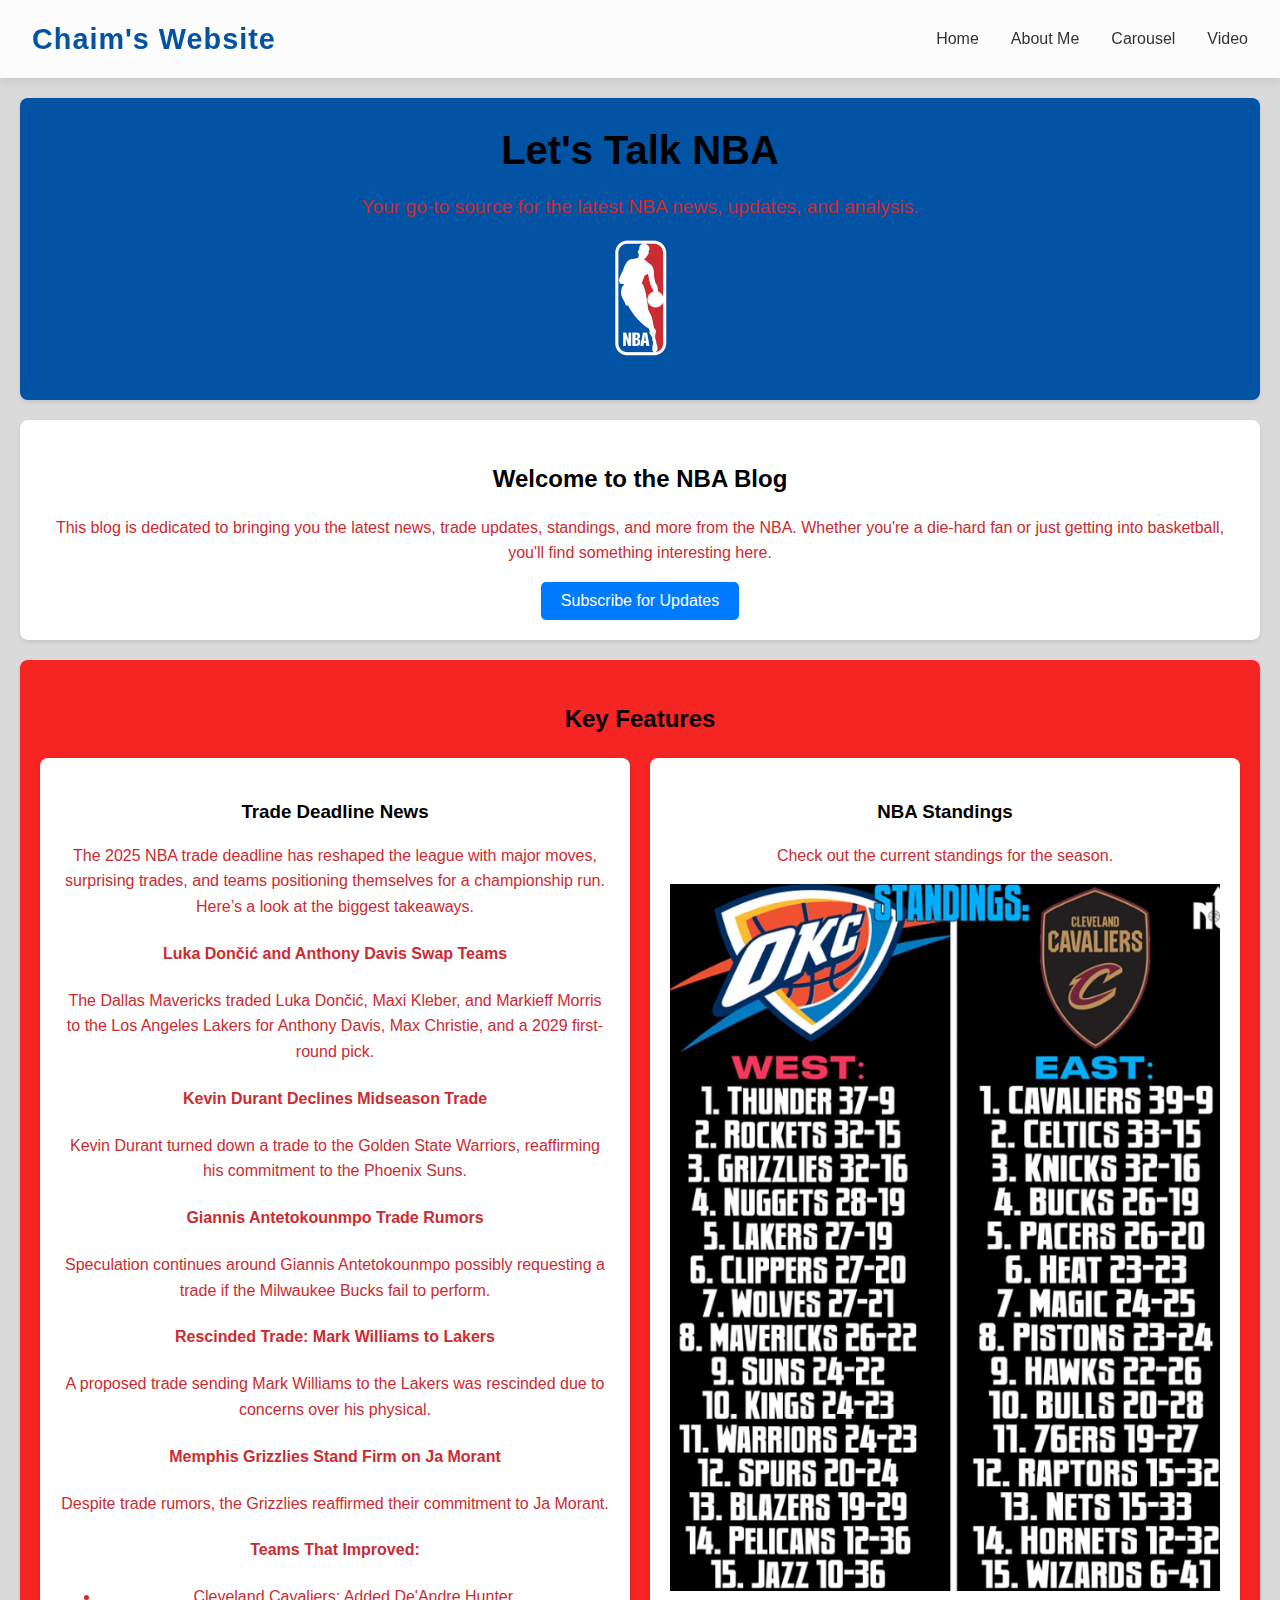
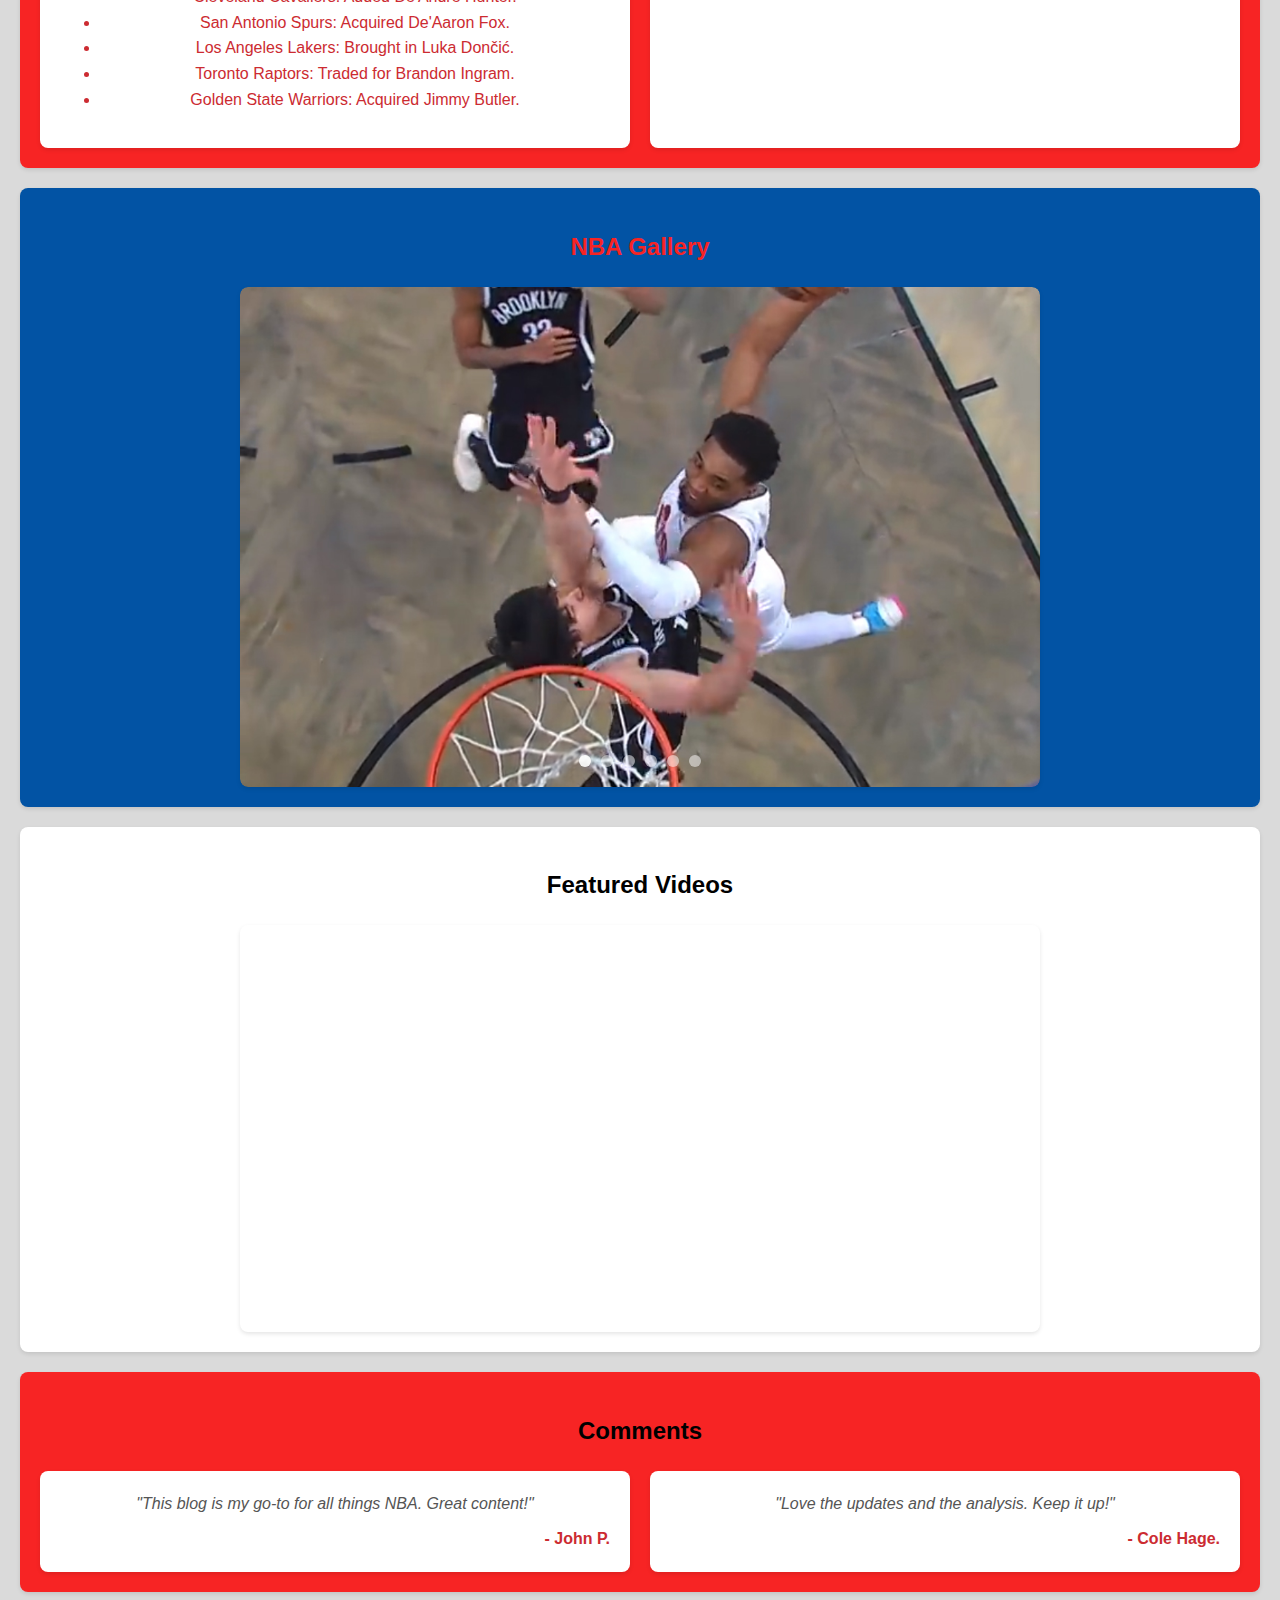
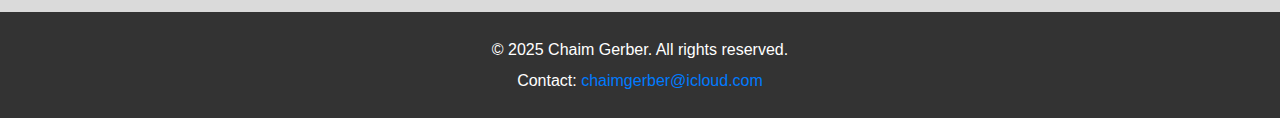
<file: index.html>
<!DOCTYPE html>
<html lang="en">
<head>
    <meta charset="UTF-8">
    <meta name="viewport" content="width=device-width, initial-scale=1.0">
    <meta name="keywords" content="HTML, CSS, JavaScript">
    <meta name="author" content="Chaim Gerber">
    <meta name="description" content="Chaim Gerber Blog">
    <link rel="stylesheet" href="./Styles/index.css">
    <title>index</title>
</head>
<body>
<nav class="navbar">
    <a href="index.html" class="logo">Chaim's Website</a>
    <div class="nav-links" id="navLinks">
    <a href="index.html">Home</a>
    <a href="about-me.html">About Me</a>
    <a href="#spinner">Carousel</a>
    <a href="#video">Video</a>

    </div>
    <button class="mobile-menu-btn" onclick="toggleMenu()">☰</button>
</nav>
    

    <!-- Header Section -->
    <header class="header">
        <h1 class="main-title">Let's Talk NBA</h1>
        <p>Your go-to source for the latest NBA news, updates, and analysis.</p>
        <img src="p3images/nba-logo.jpg" alt="the nba logo">
    </header>

    <!-- Introduction Section -->
    <section class="introduction">
        <h2>Welcome to the NBA Blog</h2>
        <p>This blog is dedicated to bringing you the latest news, trade updates, standings, and more from the NBA. Whether you're a die-hard fan or just getting into basketball, you'll find something interesting here.</p>
        <button onclick="document.getElementById('signup-form').style.display='block'">Subscribe for Updates</button>
    </section>

        <!-- Signup Form Popup -->
        <div id="signup-form" class="form-popup">
            <div class="form-container">
                <h2>Sign Up to be the first to view any new posts</h2>
                <form>
                    <label for="name">Full Name:</label>
                    <input type="text" id="name" name="fullname" placeholder="Enter your name" required>
                    <label for="email">Email:</label>
                    <input type="email" id="email" name="email" placeholder="Enter your email" required>
                    <button type="submit" class="btn">Submit</button>
                    <button type="button" class="btn cancel" onclick="document.getElementById('signup-form').style.display='none'">Close</button>
                </form>
            </div>
        </div>

    <!-- Key Features Section -->
    <section class="key-features">
        <h2>Key Features</h2>
        <div class="grid-container">
            <div class="grid-item">
                <h3>Trade Deadline News</h3>
                <p>The 2025 NBA trade deadline has reshaped the league with major moves, surprising trades, and teams positioning themselves for a championship run. Here’s a look at the biggest takeaways.</p>
                
                <h4>Luka Dončić and Anthony Davis Swap Teams</h4>
                <p>The Dallas Mavericks traded Luka Dončić, Maxi Kleber, and Markieff Morris to the Los Angeles Lakers for Anthony Davis, Max Christie, and a 2029 first-round pick.</p>
                
                <h4>Kevin Durant Declines Midseason Trade</h4>
                <p>Kevin Durant turned down a trade to the Golden State Warriors, reaffirming his commitment to the Phoenix Suns.</p>
                
                <h4>Giannis Antetokounmpo Trade Rumors</h4>
                <p>Speculation continues around Giannis Antetokounmpo possibly requesting a trade if the Milwaukee Bucks fail to perform.</p>
                
                <h4>Rescinded Trade: Mark Williams to Lakers</h4>
                <p>A proposed trade sending Mark Williams to the Lakers was rescinded due to concerns over his physical.</p>
                
                <h4>Memphis Grizzlies Stand Firm on Ja Morant</h4>
                <p>Despite trade rumors, the Grizzlies reaffirmed their commitment to Ja Morant.</p>

                <h4>Teams That Improved:</h4>
                <ul>
                    <li>Cleveland Cavaliers: Added De'Andre Hunter.</li>
                    <li>San Antonio Spurs: Acquired De'Aaron Fox.</li>
                    <li>Los Angeles Lakers: Brought in Luka Dončić.</li>
                    <li>Toronto Raptors: Traded for Brandon Ingram.</li>
                    <li>Golden State Warriors: Acquired Jimmy Butler.</li>
                </ul>
               
                
            </div>
            <div class="grid-item">
                <h3>NBA Standings</h3>
                <p>Check out the current standings for the season.</p>
                <img src="p3images/nba_standings.png" alt="Nba standings">
            </div>
        </div>
    </section>

    <!-- Visual Gallery Section -->
    <section class="gallery" id="spinner">
        <h2 class="gallery-heading">NBA Gallery</h2>
        <!-- Carousel Section -->
        <div class="carousel">
            <!-- Radio buttons for navigation -->
            <input type="radio" name="carousel" id="slide1" checked>
            <input type="radio" name="carousel" id="slide2">
            <input type="radio" name="carousel" id="slide3">
            <input type="radio" name="carousel" id="slide4">
            <input type="radio" name="carousel" id="slide5">
            <input type="radio" name="carousel" id="slide6">

            <!-- Slides container -->
            <div class="slides">
                <div class="slide">
                    <img src="p3images/mygoat.jpg" alt="NBA Action Shot 1">
                </div>
                <div class="slide">
                    <img src="p3images/mypookie.jpg" alt="NBA Action Shot 2">
                </div>
                <div class="slide">
                    <img src="p3images/wemby.jpg" alt="NBA Action Shot 3">
                </div>
                <div class="slide">
                    <img src="p3images/dametime.jpeg" alt="NBA Action Shot 4">
                </div>
                <div class="slide">
                    <img src="p3images/shaiaura.jpg" alt="NBA Action Shot 5">
                </div>
                <div class="slide">
                    <img src="p3images/3-1goat.jpg" alt="NBA Action Shot 6">
                </div>
            </div>

            <!-- Navigation dots -->
            <div class="navigation">
                <label class="nav-btn" for="slide1"></label>
                <label class="nav-btn" for="slide2"></label>
                <label class="nav-btn" for="slide3"></label>
                <label class="nav-btn" for="slide4"></label>
                <label class="nav-btn" for="slide5"></label>
                <label class="nav-btn" for="slide6"></label>
            </div>
        </div>
    </section>
    
    <!-- Featured Videos Section -->
    <section class="featured-videos" id="video">
        <h2>Featured Videos</h2>
        <div class="video-container">
            <!-- YouTube Embed Code -->
            <iframe
                width="100"
                height="400"
                src="https://www.youtube.com/embed/_na7kwxs2sM"
                title="YouTube video player">


            </iframe>
        </div>
    </section>

    <!-- Comments Section -->
    <section class="comments">
        <h2>Comments</h2>
        <div class="grid-container">
            <div class="grid-item">
                <blockquote>"This blog is my go-to for all things NBA. Great content!"</blockquote>
                <p>- John P.</p>
            </div>
            <div class="grid-item">
                <blockquote>"Love the updates and the analysis. Keep it up!"</blockquote>
                <p>- Cole Hage.</p>
            </div>
        </div>
    </section>

    <!-- Footer Section -->
    <footer class="footer">
        <p>&copy; 2025 Chaim Gerber. All rights reserved.</p>
        <p>Contact: <a href="mailto:chaim@icloud.com">chaimgerber@icloud.com</a></p>
    </footer>
</body>
</html>
</file>
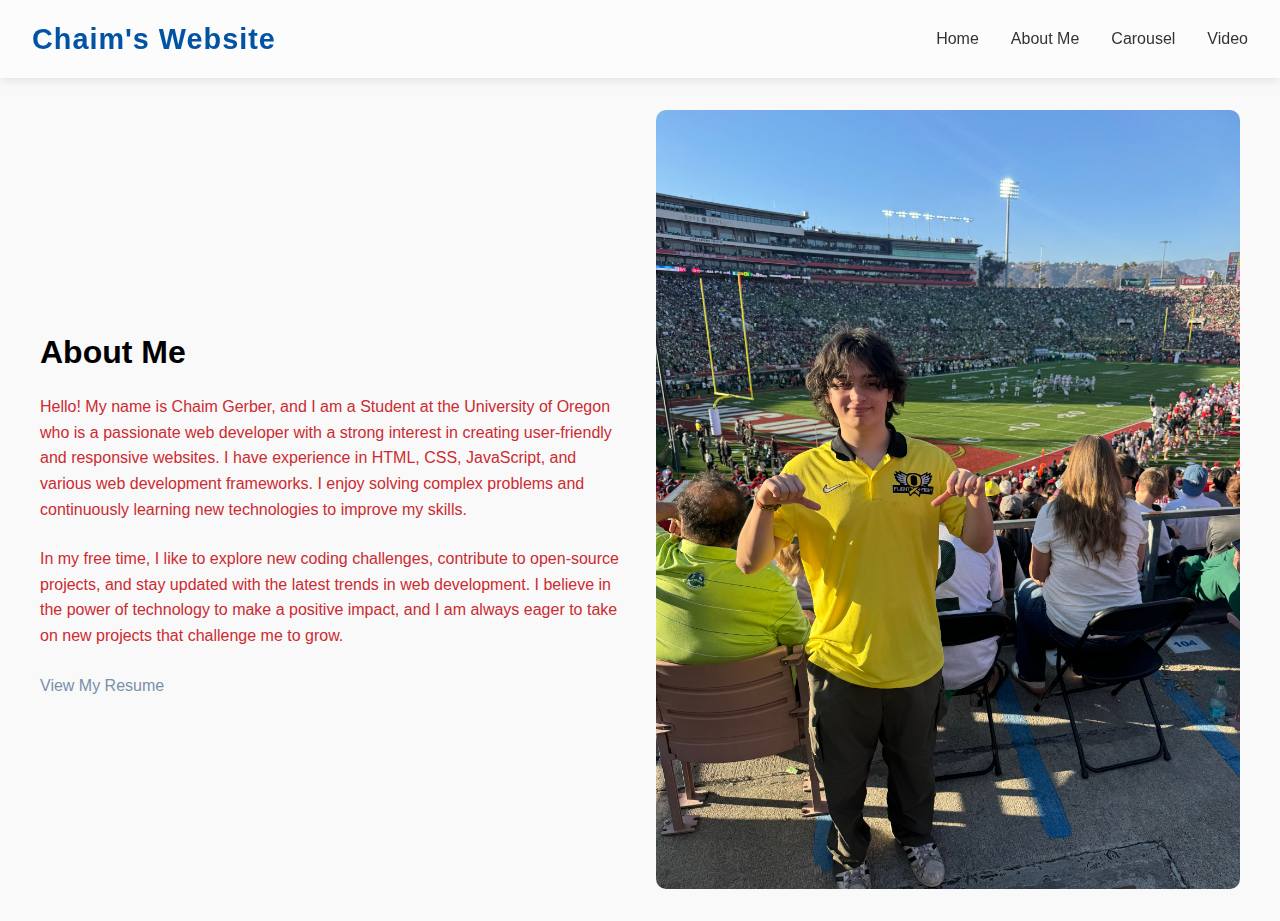
<file: about-me.html>
<!DOCTYPE html>
<html lang="en">
<head>
    <meta charset="UTF-8">
    <meta name="viewport" content="width=device-width, initial-scale=1.0">
    <meta name="keywords" content="HTML, CSS, JavaScript">
    <meta name="author" content="Chaim Gerber">
    <meta name="description" content="Chaim Gerber Resume">
    <link rel="stylesheet" href="./Styles/index.css">
    <link rel="stylesheet" href="./Styles/about-me.css">
    <title>About Me</title>
</head>

<body>
    <nav class="navbar">
        <a href="index.html" class="logo">Chaim's Website</a>
        <div class="nav-links" id="navLinks">
            <a href="index.html">Home</a>
            <a href="about-me.html">About Me</a>
            <a href="index.html#spinner">Carousel</a>
            <a href="index.html#video">Video</a>
        </div>
        <button class="mobile-menu-btn" onclick="toggleMenu()">☰</button>
    </nav>

    <section class="about-me-section">
        <div class="about-me-content">
            <div class="about-me-text">
                <h2>About Me</h2>
                <p>
                    Hello! My name is Chaim Gerber, and I am a Student at the University of Oregon who is a passionate web developer with a strong interest in creating user-friendly and responsive websites. I have experience in HTML, CSS, JavaScript, and various web development frameworks. I enjoy solving complex problems and continuously learning new technologies to improve my skills.
                </p>
                <p>
                    In my free time, I like to explore new coding challenges, contribute to open-source projects, and stay updated with the latest trends in web development. I believe in the power of technology to make a positive impact, and I am always eager to take on new projects that challenge me to grow.
                </p>
                <a href="resume.html" class="button">View My Resume</a>
            </div>
            <div class="container-item">
                <img src="about-me.images/me.jpg" alt="Chaim Gerber">
                <div class="container-item-overlay">Picture by Me</div>
            </div>
        </div>
    </section>
</body>
</html>
</file>
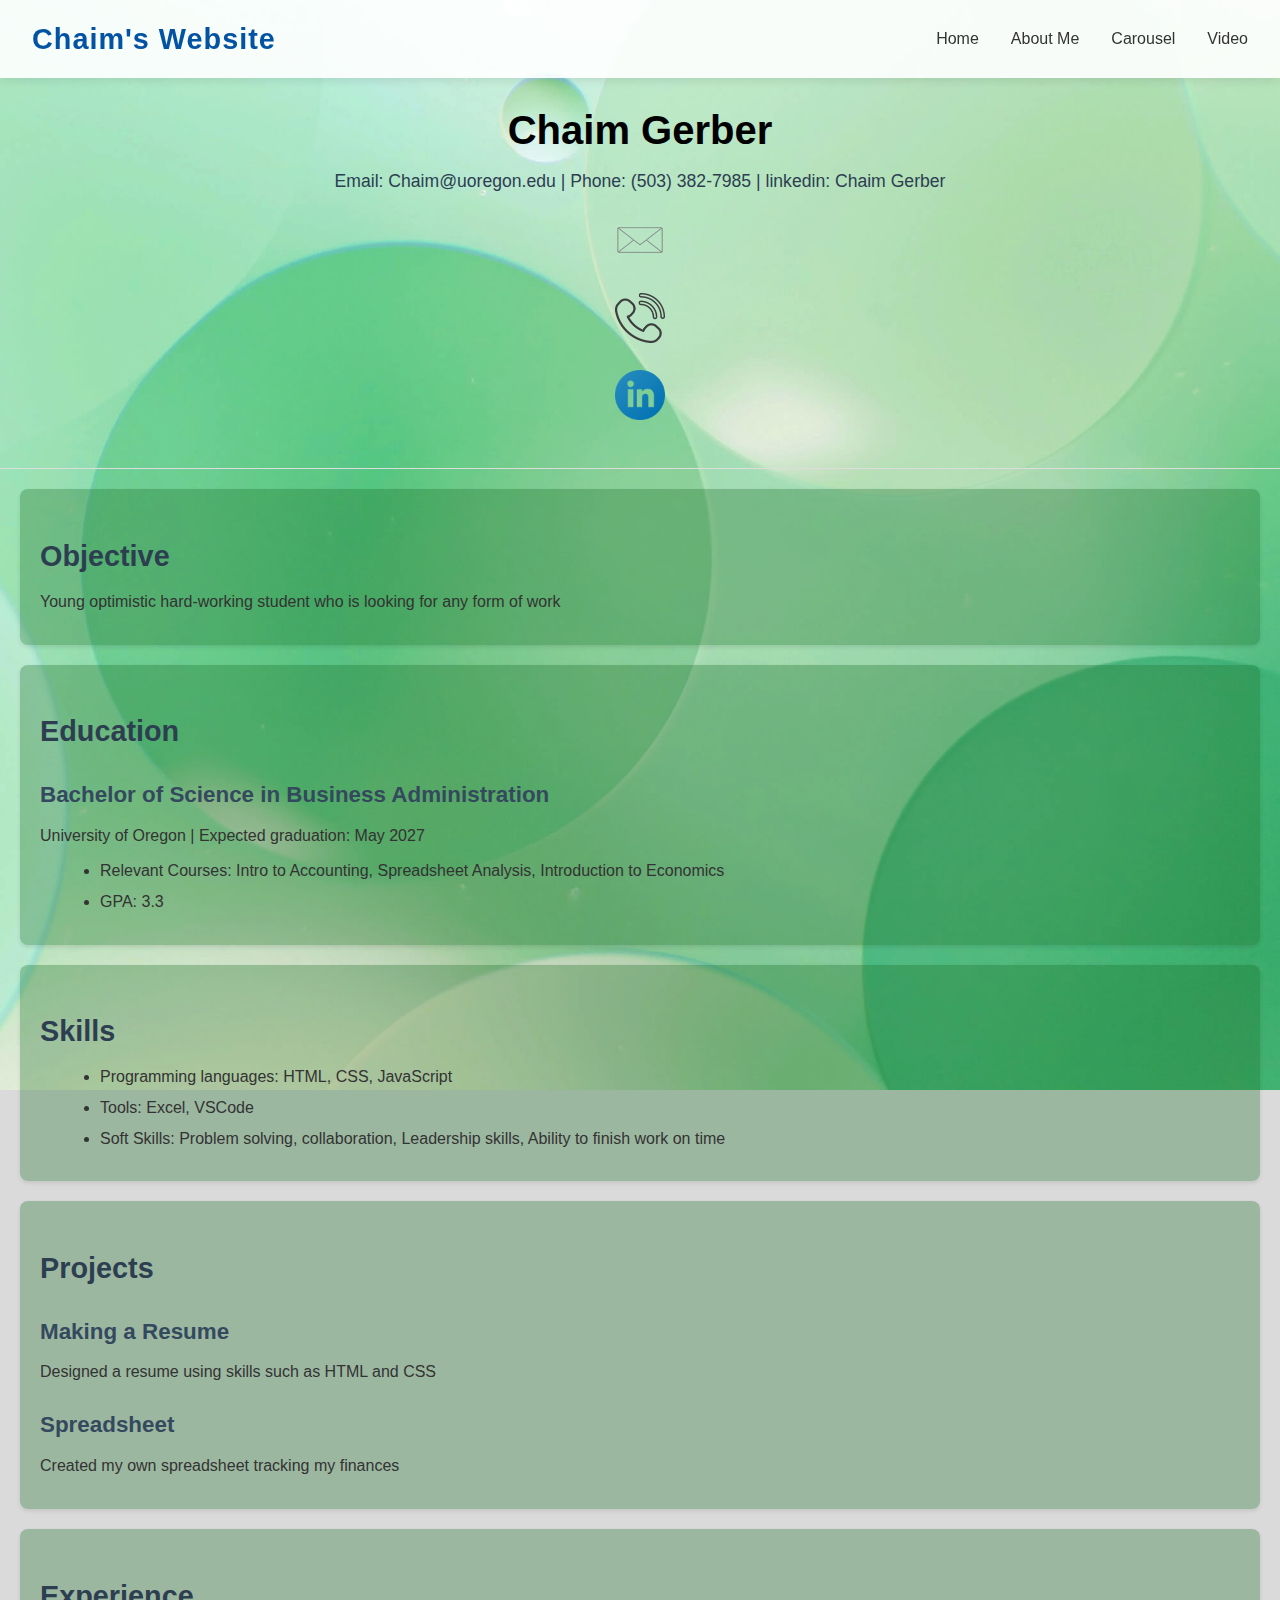
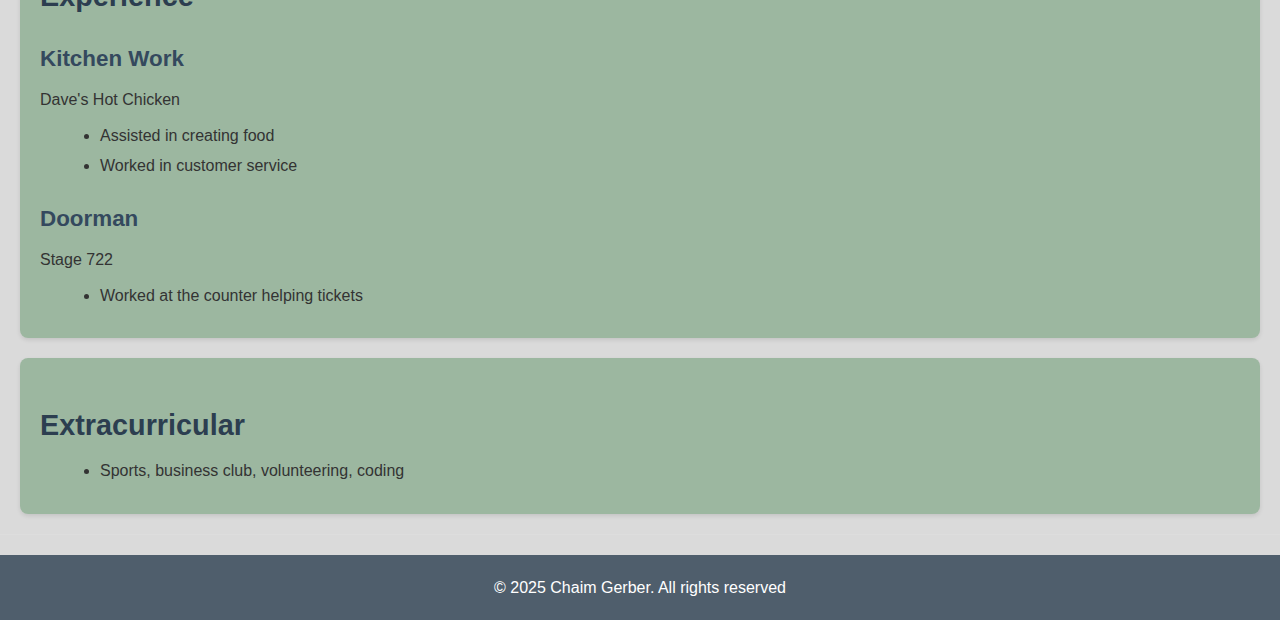
<file: resume.html>
<!DOCTYPE html>
<html lang="en">
<head>
    <meta charset="UTF-8">
    <meta name="viewport" content="width=device-width, initial-scale=1.0">
    <meta name="keywords" content="HTML, CSS, JavaScript">
    <meta name="author" content="Chaim Gerber">
    <meta name="description" content="Chaim Gerber Resume">
    <link rel="stylesheet" href="./Styles/index.css">
    <link rel="stylesheet" href="./Styles/resume.css">
    <title>Chaim Gerber Resume</title>
</head>

<body>
<nav class="navbar">
    <a href="index.html" class="logo">Chaim's Website</a>
    <div class="nav-links" id="navLinks">
    <a href="index.html">Home</a>
    <a href="about-me.html">About Me</a>
    <a href="index.html#spinner">Carousel</a>
    <a href="index.html#video">Video</a>

    </div>
    <button class="mobile-menu-btn" onclick="toggleMenu()">☰</button>
</nav>


    <header>
        <h1>Chaim Gerber</h1>
        <p>Email: Chaim@uoregon.edu | Phone: (503) 382-7985 | linkedin: Chaim Gerber</p>
        
        <div class="image-container">
            <a href="mailto:Chaim@oregon.edu" class="contact-link">
                <img src="resume.images/Email_icon.png" alt="Email" class="contact-icon">
            </a>
        </div>
        <div class="image-container">
            <a href="tel:+15033827985" class="phone-icon">
                <img src="resume.images/phone-icon.png" alt="Phone Icon" class="contact-icon">
            </a>
            
        </div>
        <div class="image-container">
            <a href="https://www.linkedin.com/in/your-linkedin-profile" target="_blank" class="linkedin-link">
                <img src="resume.images/linkedin-icon.png" alt="LinkedIn Icon" class="contact-icon">
            </a>
        </div>
    </header>
    <hr>

    <section>
        <h2>Objective</h2>
        <p>Young optimistic hard-working student who is looking for any form of work</p>
    </section>
    <section>
        <h2>Education</h2>
        <h3>Bachelor of Science in Business Administration</h3>
        <p>University of Oregon | Expected graduation: May 2027</p>
        <ul>
            <li>Relevant Courses: Intro to Accounting, Spreadsheet Analysis, Introduction to Economics</li>
            <li>GPA: 3.3</li>
        </ul>
    </section>
    <section>
        <h2>Skills</h2>
        <ul>
            <li>Programming languages: HTML, CSS, JavaScript</li>
            <li>Tools: Excel, VSCode</li>
            <li>Soft Skills: Problem solving, collaboration, Leadership skills, Ability to finish work on time</li>
        </ul>
    </section>
    <section>
        <h2>Projects</h2>
        <h3>Making a Resume</h3>
        <p>Designed a resume using skills such as HTML and CSS</p>
        <h3>Spreadsheet</h3>
        <p>Created my own spreadsheet tracking my finances</p>
    </section>
    <section>
        <h2>Experience</h2>
        <h3>Kitchen Work</h3>
        <p>Dave's Hot Chicken</p>
        <ul>
            <li>Assisted in creating food</li>
            <li>Worked in customer service</li>
        </ul>
        <h3>Doorman</h3>
        <p>Stage 722</p>
        <ul>
            <li>Worked at the counter helping tickets</li>
        </ul>
    </section>
    <section>
        <h2>Extracurricular</h2>
        <ul>
            <li>Sports, business club, volunteering, coding</li>
        </ul>
    </section>
    <hr>
    <footer>
        <p>&copy; 2025 Chaim Gerber. All rights reserved</p>
    </footer>
</body>
</html>
</file>
<file: Styles/index.css>
/* General Styles */
body {
font-family: Arial, sans-serif;
margin: 0;
padding: 0;
line-height: 1.6;
color: #cc2b31;
background-color: #dadada;
}

h1 {
color: #000000;
}

h2, h3 {
color: #000000;
}

a {
text-decoration: none;
color: #7890aa;
}

a:hover {
text-decoration: underline;
}

/* Sticky Menu Styles */
.navbar {
position: sticky;
top: 0;
display: flex;
justify-content: space-between;
align-items: center;
padding: 1rem 2rem;
background-color: rgba(255, 255, 255, 0.9);
box-shadow: 0 2px 10px rgba(0, 0, 0, 0.1);
z-index: 1000;
}

.logo {
    font-size: 1.8rem;
    font-weight: bold;
    color: #0253a4;
    text-decoration: none;
    letter-spacing: 1px;
    }

    .nav-links {
        display: flex;
        gap: 2rem;
        }
        .nav-links a {
        color: #333;
        text-decoration: none;
        font-weight: 500;
        transition: color 0.3s ease;
        }
        .nav-links a:hover {
        color: #007b00;
        }
        .mobile-menu-btn {
            display: none;
            background: none;
            border: none;
            font-size: 1.5rem;
            cursor: pointer;
            color: #333;
            }           

            

/* Header Section */

img {
width: 100%; /* Adjust width to 100% of its container */
height: auto; /* Maintain aspect ratio */
object-fit: contain; /* Ensure the image fits without cropping */
}
.header {
padding: 20px;
text-align: center;
background-color: #0253a4;
margin: 20px;
border-radius: 8px;
box-shadow: 0 2px 4px rgba(0, 0, 0, 0.1);
}

.header h1 {
margin: 0;
font-size: 2.5rem;
}

.header p {
margin: 10px 0 0;
font-size: 1.2rem;
}

/* Header Image */
.header img {
max-width: 300px; /* Adjust the max width for the header logo */
max-height: 150px; /* Adjust the max height for the header logo */
}

/* Introduction Section */
.introduction {
padding: 20px;
text-align: center;
background-color: #fff;
margin: 20px;
border-radius: 8px;
box-shadow: 0 2px 4px rgba(0, 0, 0, 0.1);
}

.introduction h2 {
margin-bottom: 10px;
}

.introduction button {
background-color: #007BFF;
color: #fff;
border: none;
padding: 10px 20px;
border-radius: 5px;
cursor: pointer;
font-size: 1rem;
}

.introduction button:hover {
background-color: #0056b3;
}

/* Key Features Section */
.key-features {
padding: 20px;
background-color: #f72424;
margin: 20px;
border-radius: 8px;
box-shadow: 0 2px 4px rgba(0, 0, 0, 0.1);
}

.grid-item:hover {
transform: scale(1.05);
}

.key-features h2 {
text-align: center;
margin-bottom: 20px;
}

.grid-container {
display: grid;
grid-template-columns: repeat(auto-fit, minmax(250px, 1fr));
gap: 20px;
}

.grid-item {
background-color: #fff;
padding: 20px;
border-radius: 8px;
box-shadow: 0 2px 4px rgba(0, 0, 0, 0.1);
text-align: center;
}

.grid-item h3 {
margin-bottom: 10px;
}

.key-features img {
max-width: 100%; /* Makes the image responsive */
height: auto; /* Maintains the aspect ratio */
}



/* Visual Gallery Section */
.gallery {
padding: 20px;
background-color: #0253a4;
margin: 20px;
border-radius: 8px;
box-shadow: 0 2px 4px rgba(0, 0, 0, 0.1);
}

.gallery h2 {
text-align: center;
margin-bottom: 20px;
}

.gallery .grid-container {
display: grid;
grid-template-columns: repeat(auto-fit, minmax(200px, 1fr));
gap: 20px;
}

.gallery img {
width: 100%;
border-radius: 8px;
box-shadow: 0 2px 4px rgba(0, 0, 0, 0.1);
}
.gallery-heading {
color: #f72424;
}
/* Interactive Elements Section */
.interactive {
padding: 20px;
background-color: #f9f9f9;
margin: 20px;
border-radius: 8px;
box-shadow: 0 2px 4px rgba(0, 0, 0, 0.1);
text-align: center;
}

.interactive h2 {
margin-bottom: 10px;
}

.interactive button {
background-color: #007BFF;
color: #fff;
border: none;
padding: 10px 20px;
border-radius: 5px;
cursor: pointer;
font-size: 1rem;
}

.interactive button:hover {
background-color: #0056b3;
}

.form-popup {
display: none;
position: fixed;
top: 50%;
left: 50%;
transform: translate(-50%, -50%);
background-color: #fff;
padding: 20px;
border-radius: 8px;
box-shadow: 0 2px 4px rgba(0, 0, 0, 0.1);
z-index: 1000;
}

.form-container {
display: flex;
flex-direction: column;
gap: 10px;
}

.form-container label {
font-weight: bold;
}

.form-container input {
padding: 10px;
border: 1px solid #ccc;
border-radius: 5px;
}

.form-container .btn {
background-color: #007BFF;
color: #fff;
border: none;
padding: 10px 20px;
border-radius: 5px;
cursor: pointer;
font-size: 1rem;
}

.form-container .btn.cancel {
background-color: #6c757d;
}

.form-container .btn:hover {
background-color: #0056b3;
}

/* Comments Section */
.comments {
padding: 20px;
background-color: #f72424;
margin: 20px;
border-radius: 8px;
box-shadow: 0 2px 4px rgba(0, 0, 0, 0.1);
}

.comments h2 {
text-align: center;
margin-bottom: 20px;
}

.comments .grid-container {
display: grid;
grid-template-columns: repeat(auto-fit, minmax(250px, 1fr));
gap: 20px;
}

.comments blockquote {
font-style: italic;
color: #555;
margin: 0;
}

.comments p {
text-align: right;
margin: 10px 0 0;
font-weight: bold;
}

/* Footer Section */
.footer {
background-color: #333;
color: #fff;
text-align: center;
padding: 20px;
margin-top: 20px;
}

.footer p {
margin: 5px 0;
}

.footer a {
color: #007BFF;
}


/* Carousel container styling */
.carousel {
width: 100%;
max-width: 800px;
height: 500px;
margin: 0 auto;
position: relative;
overflow: hidden;
border-radius: 8px;
box-shadow: 0 2px 4px rgba(0, 0, 0, 0.1);
}

/* Carousel slides container */
.slides {
display: flex;
width: 600%;
height: 100%;
transition: transform 0.5s ease-in-out;
}

/* Individual slide styling */
.slide {
width: 16.666%;
transition: all 0.5s;
}

/* Image styling inside slides */
.slide img {
width: 100%;
height: 100%;
object-fit: cover;
}

/* Navigation dots */
.navigation {
position: absolute;
bottom: 20px;
left: 50%;
transform: translateX(-50%);
display: flex;
gap: 10px;
}

/* Navigation dot buttons */
.nav-btn {
width: 12px;
height: 12px;
border-radius: 50%;
background: rgba(255, 255, 255, 0.5);
cursor: pointer;
}

/* Hide radio inputs for navigation */
input[type="radio"] {
display: none;
}

/* Slide transitions based on checked radio button */
#slide1:checked ~ .slides { transform: translateX(0); }
#slide2:checked ~ .slides { transform: translateX(-16.666%); }
#slide3:checked ~ .slides { transform: translateX(-33.332%); }
#slide4:checked ~ .slides { transform: translateX(-49.998%); }
#slide5:checked ~ .slides { transform: translateX(-66.664%); }
#slide6:checked ~ .slides { transform: translateX(-83.33%); }

/* Highlight active navigation dot */
#slide1:checked ~ .navigation .nav-btn[for="slide1"],
#slide2:checked ~ .navigation .nav-btn[for="slide2"],
#slide3:checked ~ .navigation .nav-btn[for="slide3"],
#slide4:checked ~ .navigation .nav-btn[for="slide4"],
#slide5:checked ~ .navigation .nav-btn[for="slide5"],
#slide6:checked ~ .navigation .nav-btn[for="slide6"] {
background: rgba(255, 255, 255, 0.9);
}

/* Featured Videos Section */
.featured-videos {
padding: 20px;
background-color: #fff;
margin: 20px;
border-radius: 8px;
box-shadow: 0 2px 4px rgba(0, 0, 0, 0.1);
text-align: center;
}

.featured-videos h2 {
margin-bottom: 20px;
}

.video-container {
max-width: 800px;
margin: 0 auto;
border-radius: 8px;
overflow: hidden;
box-shadow: 0 2px 4px rgba(0, 0, 0, 0.1);
}

.video-container iframe {
width: 100%;
height: 400px;
border: none;
}

iframe {
border: none;
}

.nba-standings img {
width: 100%; /* Makes image take full width of the container */
height: auto; /* Maintains aspect ratio */
max-width: 100%; /* Prevents image from exceeding container size */
object-fit: contain; /* Ensures the whole image is visible without cropping */
}

/* Responsive Design */
@media (max-width: 768px) {
.header h1 {
    font-size: 2rem;
}

.header p {
    font-size: 1rem;
}

.grid-container {
    grid-template-columns: repeat(auto-fit, minmax(200px, 1fr));
}
}

@media (max-width: 576px) {
.header h1 {
    font-size: 1.5rem;
}

.header p {
    font-size: 0.9rem;
}

.grid-container {
    grid-template-columns: 1fr;
}

.nav-links {
    position: fixed;
    top: 70px;
    right: -100%;
    flex-direction: column;
    background: white;
    width: 70%;
    height: 100vh;
    padding: 2rem;
    box-shadow: -2px 0 5px rgba(0, 0, 0, 0.1);
    transition: right 0.3s ease;
    gap: 1rem;
}

.nav-links.active {
    right: 0;
}

.mobile-menu-btn {
    display: block;
}
}
</file>
<file: Styles/about-me.css>
/* About Me Section */
.about-me-section {
    display: flex;
    justify-content: center;
    align-items: center;
    padding: 2rem;
    background-color: #f9f9f9;
}

.about-me-content {
    display: flex;
    align-items: center;
    max-width: 1200px;
    width: 100%;
    gap: 2rem;
}

.about-me-text {
    flex: 1;
}

.about-me-text h2 {
    font-size: 2rem;
    margin-bottom: 1rem;
}

.about-me-text p {
    font-size: 1rem;
    line-height: 1.6;
    margin-bottom: 1.5rem;
}

.container-item {
    flex: 1;
    text-align: center;
    position: relative; 
}

.container-item img {
    max-width: 100%;
    height: auto;
    border-radius: 10px;
    display: block; 
}

/* Overlay effect on hover */
.container-item-overlay {
    position: absolute;
    top: 0;
    left: 0;
    width: 100%;
    height: 100%;
    background-color: rgba(0, 0, 0, 0.7);
    color: white;
    display: flex;
    align-items: center;
    justify-content: center;
    text-align: center;
    opacity: 0;
    transition: opacity 0.3s ease; 
    border-radius: 10px; 
}

/* Show overlay on hover */
.container-item:hover .container-item-overlay {
    opacity: 1;
}

/* Responsive Design */
@media (max-width: 768px) {
    .about-me-content {
        flex-direction: column;
    }

    .about-me-text {
        text-align: center;
    }

    .container-item {
        order: -1;
    }
}
</file>
<file: Styles/resume.css>
/* General Styles */
html, body {
    height: 100%;
    margin: 0;
    padding: 0;
}

body {
    font-family: Arial, sans-serif;
    background-image: url(../resume.images/background.jpg);
    background-size: cover;
    background-position: center;
    background-repeat: no-repeat;
    background-attachment: fixed;
    color: #333;
}



/* Header Styles */
header {
    text-align: center;
    padding: 20px;
    background: rgba(44, 62, 80, 0); 
    color: #2c3e50;
}

header h1 {
    margin: 0;
    font-size: 2.5em;
}

header p {
    margin: 5px 0;
    font-size: 1.1em;
}

.image-container {
    display: flex;
    justify-content: center;
    gap: 2rem; 
    margin-top: 20px;
    flex-wrap: wrap; 
}

.image-container a {
    display: inline-block;
}

.contact-icon {
    width: 50px; 
    height: 50px;
    cursor: pointer;
    transition: transform 0.3s ease, box-shadow 0.3s ease;
}

.contact-icon:hover {
    transform: translateY(-5px);
    box-shadow: 0 6px 20px rgba(0, 0, 0, 0.15);
}

hr {
    border: 0;
    height: 1px;
    background: #ddd;
    margin: 20px 0;
}

section {
    margin: 20px;
    padding: 20px;
    background: rgba(21, 109, 36, 0.312); 
    border-radius: 8px;
    box-shadow: 0 2px 4px rgba(0, 0, 0, 0.1);
}

h2 {
    color: #2c3e50;
    font-size: 1.8em;
    margin-bottom: 10px;
}

h3 {
    color: #34495e;
    font-size: 1.4em;
    margin-bottom: 10px;
}

p {
    line-height: 1.6;
    margin: 10px 0;
}

ul {
    list-style-type: disc;
    margin: 10px 0 10px 20px;
}

ul li {
    margin-bottom: 5px;
}

footer {
    text-align: center;
    padding: 10px;
    background: rgba(44, 62, 80, 0.8); 
    color: white;
    margin-top: 20px;
}


@media (max-width: 768px) {
    header h1 {
        font-size: 2em; 
    }

    header p {
        font-size: 1em; 
    }

    section {
        margin: 10px;
        padding: 15px;
    }

    h2 {
        font-size: 1.6em; 
    }

    h3 {
        font-size: 1.2em; 
    }

    .image-container {
        flex-direction: column; 
        align-items: center; 
        gap: 1rem; 
    }

    .contact-icon {
        width: 40px; 
        height: 40px;
    }

    p {
        font-size: 0.9em; 
    }

    ul {
        margin-left: 15px; 
    }

    footer {
        padding: 15px; 
    }
}
</file>
